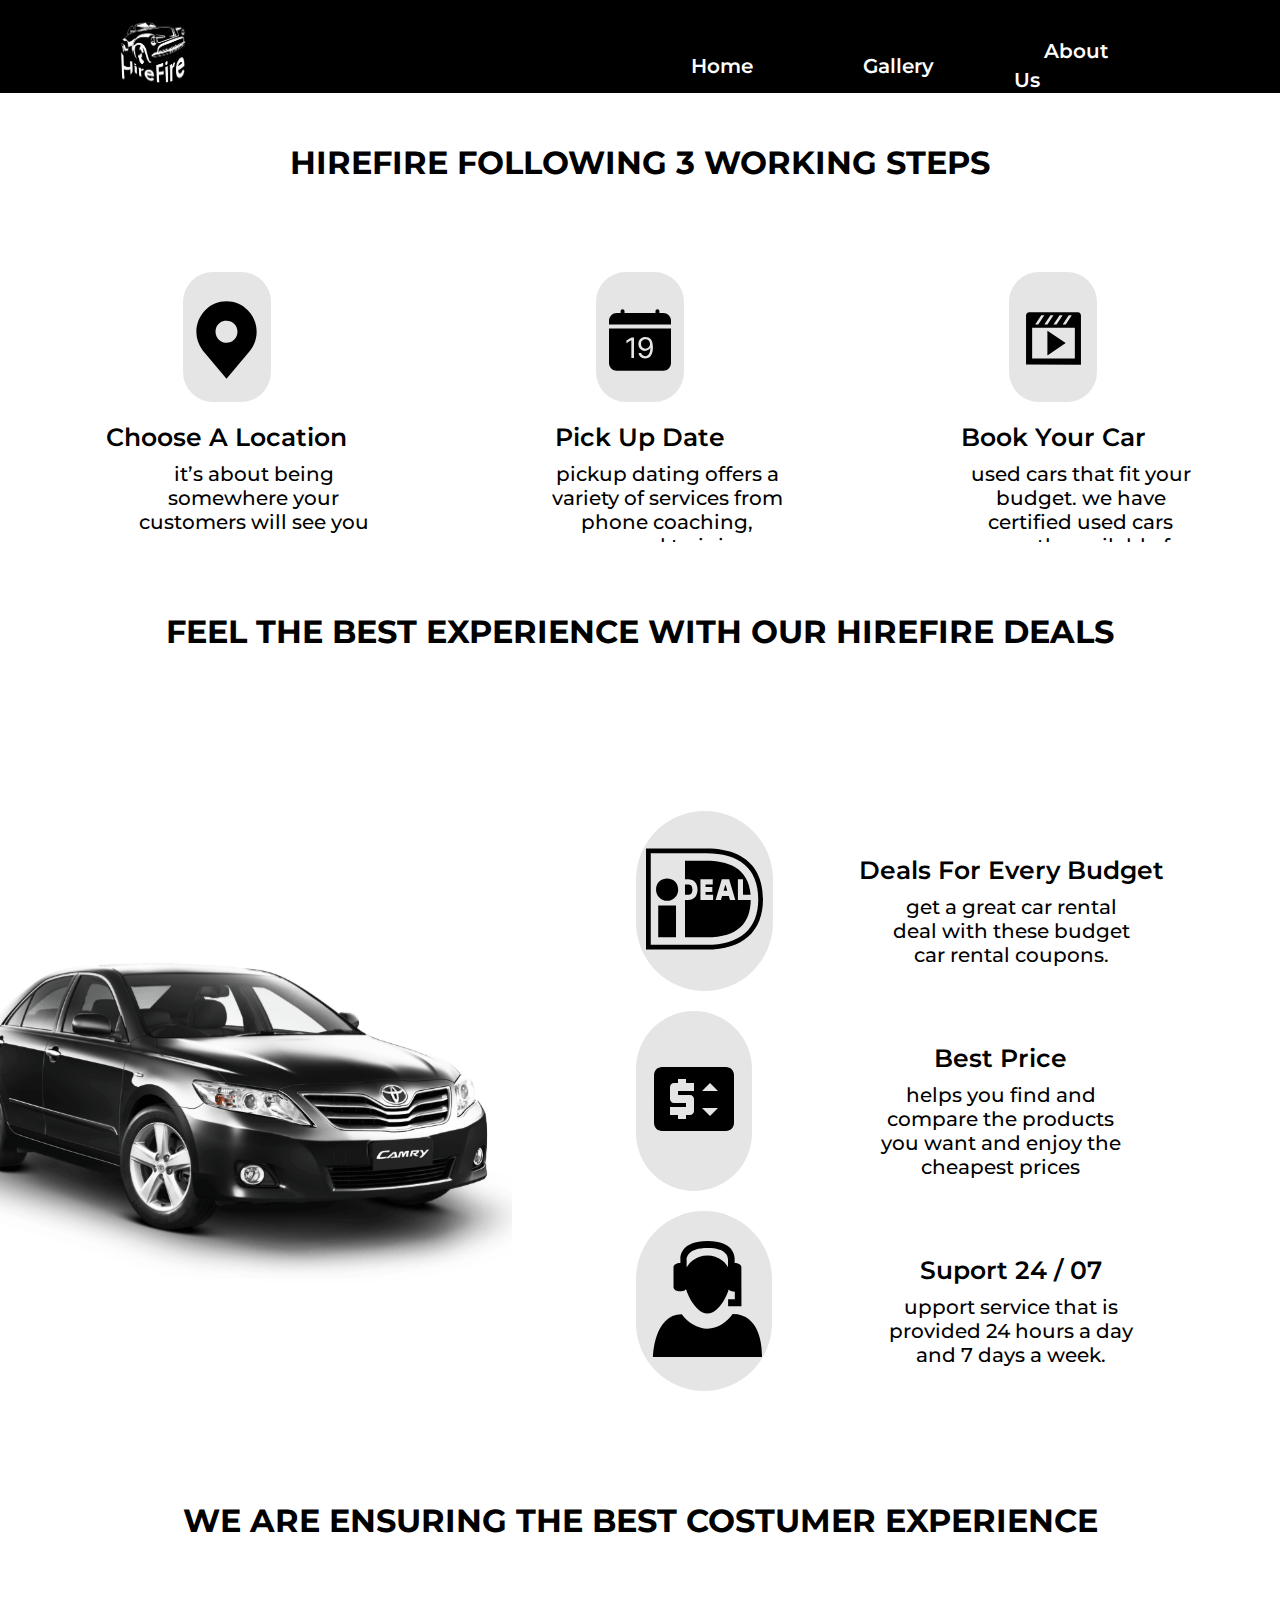
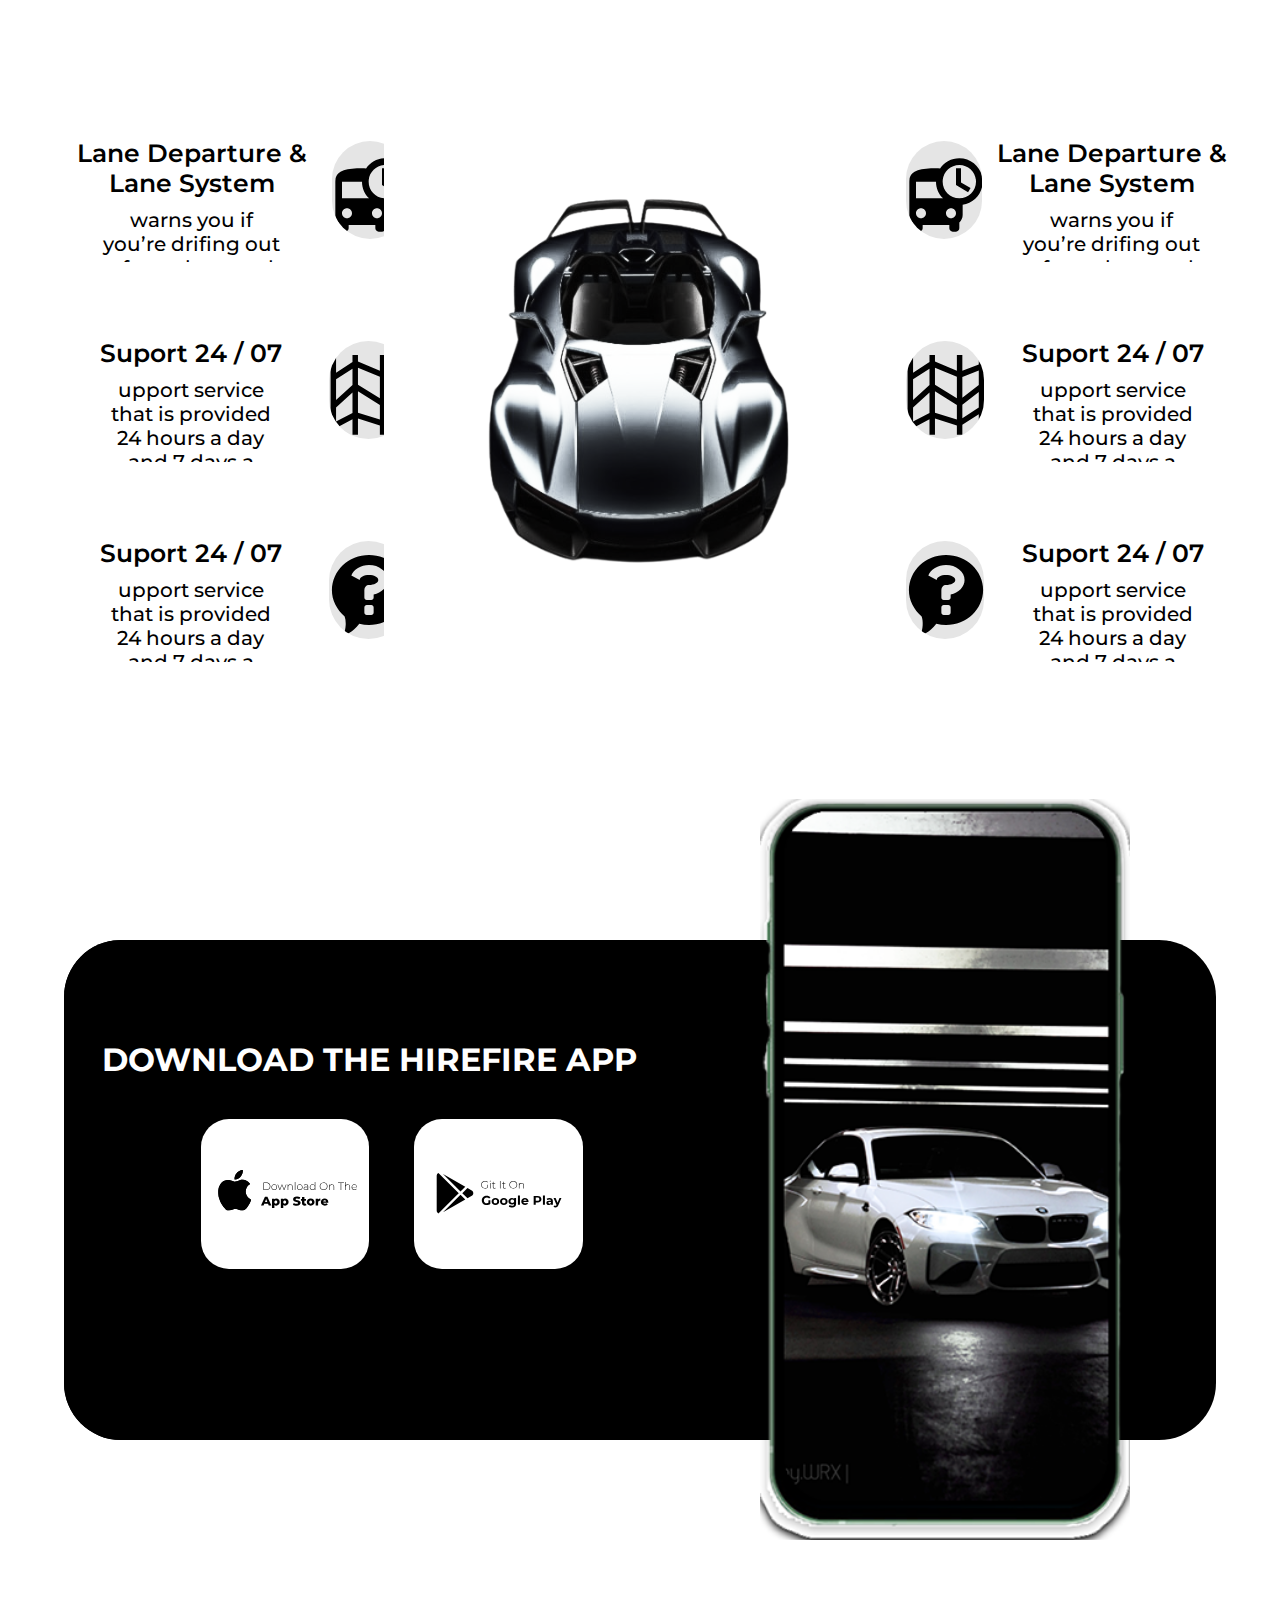
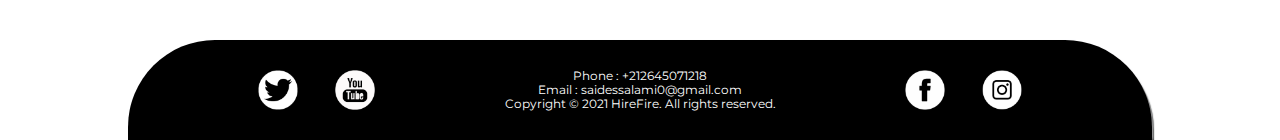
<file: about.html>
<!DOCTYPE html>
<html lang="en">

<head>
    <!-- basic -->
    <meta charset="utf-8" />
    <meta http-equiv="X-UA-Compatible" content="IE=edge" />
    <!-- mobile metas -->
    <meta name="viewport" content="width=device-width, initial-scale=1" />
    <meta name="viewport" content="initial-scale=1, maximum-scale=1" />
    <!-- site metas -->
    <title>HireFire</title>
    <link rel="preconnect" href="https://fonts.gstatic.com" />
    <link href="https://fonts.googleapis.com/css2?family=Montserrat:ital,wght@0,300;0,400;0,500;0,600;0,700;0,800;0,900;1,200;1,400;1,500;1,600&display=swap" rel="stylesheet" />
    <meta name="description" content="" />
    <meta name="author" content="" />
    <!-- style css -->
    <link rel="stylesheet" href="about.css" />
    <!--javascript style-->
    <script src="script.js"></script>
    <!-- Responsive-->
    <!--  <link rel="stylesheet" href="responsive.css" /> -->
</head>



<body onload="loader()">
    <!-- loader  -->
    <div class="loadergif">
        <img src="image/loader.gif" alt="#" />
    </div>
    <!-- end loader -->
    <!-- header-->
    <header>
        <nav>
            <div class="menu">
                <a href="index.html"><img src="image/WebSiteLogo.png" class="mainlogo" alt="#" /></a>
                <input type="checkbox" id="check" />
                <label for="check" class="click-menu">
              <img onclick="Menu()" src="image/menu.png" alt="" class="logoMobile"/>
                </label>
                <ul class="links">
                    <li>
                        <a href="index.html">Home</a>
                    </li>
                    <li>
                        <a href="Gallery.html">Gallery</a>
                    </li>
                    <li>
                        <a href="about.html">About Us</a>
                    </li>
                </ul>
            </div>
        </nav>
    </header>
    <!-- end header-->
    <div class="title">
        <h1>hirefire following 3 working steps</h1>
    </div>
    <div class="section1">
        <div class="rect1 ">
            <div class="img1">
                <img src="image/icons/icone1.svg " />
            </div>
            <h3>choose a location</h3>
            <p>It’s about being somewhere your customers will see you</p>
        </div>
        <div class="rect1 ">
            <div class="img1">
                <img src="image/icons/icone2.svg " />
            </div>
            <h3>pick up date</h3>
            <p>pickup Dating offers a variety of services from phone coaching, personal training. </p>
        </div>
        <div class="rect1 ">
            <div class="img1">
                <img src="image/icons/icone3.svg " />
            </div>
            <h3>book your car</h3>
            <p>Used Cars That Fit Your Budget. We have certified used cars currently available for sale price </p>
        </div>


    </div>


    </div>
    <!--------------------section 2 ------------------ -->

    <div class="title ">
        <h1>feel the best experience with our hirefire deals</h1>
    </div>
    <div class="section2">

        <div class="car">
            <img src="image/icons/carone.svg ">
        </div>
        <div class="s2">
            <div class="cercle ">
                <div class="icone4 ">
                    <img src="image/icons/icone4.svg ">
                </div>
                <div class="textIcone">
                    <h3>deals for every budget</h3>
                    <p>Get a great car rental deal with these Budget Car Rental Coupons. </p>
                </div>
            </div>

            <div class="cercle ">
                <div class="icone4 ">
                    <img src="image/icons/icone5.svg ">
                </div>
                <div class="textIcone">
                    <h3>best price</h3>
                    <p> helps you find and compare the products you want and enjoy the cheapest prices </p>
                </div>
            </div>

            <div class="cercle ">
                <div class="icone4 ">
                    <img src="image/icons/icone6.svg ">
                </div>
                <div class="textIcone">
                    <h3>suport 24 / 07</h3>
                    <p>upport service that is provided 24 hours a day and 7 days a week. </p>
                </div>
            </div>
        </div>
    </div>


    <!--------------------section 3 ------------------ -->
    <div class="title ">
        <h1> we are ensuring the best costumer experience</h1>
    </div>
    <div class="section3">

        <!-- dev       un -->
        <div class="s4">


            <div class="caree" style="margin-left: 62px;">
             
                <div class="textcr1">
                    <h3>lane departure & lane system</h3>
                    <p>warns you if you’re drifing out of your lane and may steer you back . </p>
                </div>
                <div class="cr1">
                    <img src="image/icons/icone10.svg ">
                </div>
            </div>


            <div class="caree" style="margin-left: 62px;">
               
                <div class="textcr1">
                    <h3>suport 24 / 07</h3>
                    <p>upport service that is provided 24 hours a day and 7 days a week. </p>
                </div>
                <div class="cr1">
                    <img src="image/icons/icone11.svg ">
                </div>
            </div>
           


            <div class="caree" style="margin-left: 62px;">
                
                <div class="textcr1">
                    <h3>suport 24 / 07</h3>
                    <p>upport service that is provided 24 hours a day and 7 days a week. </p>
                </div>
                <div class="cr1">
                    <img src="image/icons/icone12.svg ">
                </div>
            </div>


        </div>




        <!-- dev        car  -->
        <div class="carr">
            <img src="image/icons/cartwo.svg ">
        </div>


        <!-- dev    trois  -->
        <div class="s4">


            <div class="caree">
                <div class="cr1">
                    <img src="image/icons/icone10.svg ">
                </div>
                <div class="textcr1">
                    <h3>lane departure & lane system</h3>
                    <p>warns you if you’re drifing out of your lane and may steer you back . </p>
                </div>
            </div>


            <div class="caree">
                <div class="cr1">
                    <img src="image/icons/icone11.svg ">
                </div>
                <div class="textcr1">
                    <h3>suport 24 / 07</h3>
                    <p>upport service that is provided 24 hours a day and 7 days a week. </p>
                </div>
            </div>
           


            <div class="caree">
                <div class="cr1">
                    <img src="image/icons/icone12.svg ">
                </div>

                <div class="textcr1">
                    <h3>suport 24 / 07</h3>
                    <p>upport service that is provided 24 hours a day and 7 days a week. </p>
                </div>
            </div>


        </div>



        
    </div>

<div class="tele">
    <div class="rectTele">
        <!-- black rect -->
        <div>
            <h1>download the hirefire app </h1>
            <div>
                <button>
                <!-- button apple -->
                </button>
                
                <button>
              <!-- button play  -->
                </button>
            </div>
        </div>
        <div>
            <section class="imgPhone">
                <img src="image/icons/tele.png" />
            </section>
           
        </div>
    </div>

</div>




    <!-- footer -->
    <footer>
        <div class="footer">
            <div class="lineicons">
                <img src="image/twitterIcon.png " class="twitteryoutube " />
                <img src="image/youtubeIcon.png " class="twitteryoutube " />
            </div>
            <div class="copyright ">
                <h3>Copyright © 2021 HireFire. All rights reserved.</h3>
                <h3>Email : saidessalami0@gmail.com</h3>
                <h3>Phone : +212645071218</h3>
            </div>
            <div class="lineicons ">
                <img src="image/facebookIcon.png " class="facebookinsta " />
                <img src="image/instagram.png " class="facebookinsta " />
            </div>
        </div>
    </footer>
</body>

<script>


   




             var clique=0;
              // function to show menu
               function viewMenu()
               {
                document.querySelector(".links").style.display="block"; 
                clique=1;
               }
              // function to hide menu
               function hideMenu()
               {
                document.querySelector(".links").style.display="none"; 
                clique=0;
               }
              //** function to hide or show menu
               function Menu()
               {

                   if(clique==0){
                       viewMenu();
                }
                   else{
                       hideMenu();
                    }
               }
</script>



</html>
</body>
</file>
<file: about.css>
* {
    padding: 0;
    margin: 0;
    box-sizing: border-box;
    font-family: "Montserrat", sans-serif;
}





.loadergif {
    position: absolute;
    z-index: 9999999;
    background: #fff;
    width: 100vw;
    height: 100vh;
    top: 0;
    left: 0;
    display: flex;
    align-items: center;
    justify-content: center;
}


/***********************************header************************************/

.header {
    position: relative;
    height: 100vh;
}


/***********************************body************************************/

.body {
    overflow-x: hidden !important;
    width: 85%;
    height: 85%;
    font-family: Montserrat;
    border-radius: 40px;
    background-color: black;
    position: absolute;
    bottom: 50%;
    right: 50%;
    transform: translate(50%, 50%);
    box-shadow: 1px 1px 4px rgb(250 250 252), 2px 3px 1px rgb(0 0 0), 3px 4px 1px rgb(250 252 250);
}


/***********************************navbar************************************/

.menu {
    display: flex;
    justify-content: space-between;
    padding: 0 100px;
    background-color: black;
}

.menu ul {
    display: flex;
    align-items: center;
    width: 100vw;
    justify-content: space-between;
    margin-right: 2%;
    list-style: none;
}

.menu ul li a {
    padding: 0 30px;
    color: white;
    font-size: 20px;
    font-weight: 600;
    text-decoration: none;
    font-family: "Montserrat", sans-serif;
}

.menu ul li a:hover {
    color: var(--mainColor);
    text-decoration: none;
}

.menu ul li a:hover {
    text-shadow: 0px 0px 0 rgb(88, 88, 88), 1px 1px 0 rgb(250, 249, 249), 2px 2px 0 rgb(255, 255, 255), 3px 3px 0 rgb(252, 249, 249), 4px 4px 0 rgb(231, 229, 227), 5px 5px 0 rgb(82, 81, 81), 6px 6px 0 rgb(245, 245, 244);
}

.mainlogo {
    width: 12%;
    height: 70%;
    margin: 20px 20px;
}


/*-------------------------------rectangle 1 icons----------------------------------*/


/*------------H3------------*/

.title {
    width: 100%;
    padding: 20px;
    
}

.title h1 {
    margin-top: 30px;
    text-align: center;
    margin-bottom: 40px;
    color: #000;
    text-transform: uppercase;

}


/*------------rectangle icons------------*/

.section1 {
    width: 100%;
    height: 300px;
    padding: 20px;
    justify-content: space-around;
    margin-bottom: 20px;
    /* background-color: gray; */
    overflow: hidden;
    text-align: center;
    display: flex;
}

.section1 .rect1 {
    display: inline-block;
    width: 30%;
    height: 100%;
    border-radius: 30px;
    -webkit-border-radius: 30px;
    -moz-border-radius: 30px;
    padding: 10px;
    /* background-color: rebeccapurple; */
    text-align: center;
}


/*------------image(icon)------------*/

.img1 {
    width: 25%;
    height: 130px;
    background-color: #E5E5E5;
    padding: 10px 0px;
    margin: auto;
    border-radius: 30px;
}

.img1 img {
    width: 70%;
    height: 80%;
    margin-top: 14px;
}


/*------------H3------------*/

.section1 .rect1 h3 {
    font-style: normal;
    font-weight: 600;
    margin-top: 20px;
    margin-bottom: 10px;
    text-transform: capitalize;
    color: #000000;
    font-size: 25px;
}


/*------------paragraph------------*/

.section1 .rect1 p {
    font-family: Montserrat;
    font-style: normal;
    font-weight: 500;
    font-size: 20px;
    text-align: center;
    margin-left: 80px;
    width: 70%;
    text-transform: lowercase;
    color: black;
}


/*-------------------------------photo car 1----------------------------------*/

.section2 {
    width: 100%;
    height: 680px;
    padding: 20px 0px;
    margin-top: 60px;
    /* background-color: gray; */
    overflow-x: hidden;
    display: flex;
}

.car {
    width: 40%;
    height: 100%;
    padding: 10px 0px;
    border-radius: 30px;
    /* background-color: red; */
}

.car img {
    width: 100%;
    height: 100%;
    margin-top: 0px;
}


/*-------------------------------cercle 1 icone 4----------------------------------*/

.section2 .s2 {
    display: inline-block;
    width: 60%;
    height: 100%;
    overflow-y: hidden;
    /* background-color: rebeccapurple; */
}

.section2 .cercle {
    display: flex;
    width: 80%;
    height: 180px;
    float: right;
    margin-top: 20px;
    margin-right: 30px;
    /* background-color: rgb(117, 202, 37); */
}

.section2 .icone4 {
    display: inline-block;
    width: 180px;
    height: 100%;
    border-radius: 75px;
    -webkit-border-radius: 75px;
    -moz-border-radius: 75px;
    padding: 10px;
    background-color: #E5E5E5;
    text-align: center;
}

.cercle .icone4 img {
    width: 100%;
    height: 80%;
    margin-top: 14px;
}

.textIcone {
    /* background-color: red; */
    margin-top: 20px;
    text-align: center;
    margin: auto;
}

.section2 .textIcone h3 {
    font-style: normal;
    font-weight: 600;
    margin-top: 20px;
    margin-bottom: 10px;
    text-transform: capitalize;
    color: #000000;
    font-size: 25px;
}

.section2 .textIcone p {
    font-family: Montserrat;
    font-style: normal;
    font-weight: 500;
    font-size: 20px;
    text-align: center;
    margin-left: 80px;
    width: 54%;
    margin: auto;
    text-transform: lowercase;
    color: black;
}


/* --------------------section 3------------------ */

.section3 {
    width: 100%;
    height: 680px;
    padding: 20px 0px;
    margin-top: 60px;
    /* background-color: gray; */
    overflow: hidden;
    display: flex;
}

.carr {
    width: 25%;
    height: 100%;
    margin: auto;
    padding: 10px 0px;
    border-radius: 30px;
    /* background-color: red; */
}

.carr img {
    width: 100%;
    height: 100%;
}

.section3 .s3 {
    display: inline-block;
    width: 30%;
    height: 100%;
    overflow-y: hidden;
    /* background-color: rebeccapurple; */
}

.section3 .triang {
    left: 68px;
    top: 2232px;
    float: right;
    margin-top: 20px;
    margin-right: 30px;
    margin: auto;
    overflow-x: hidden;
    /* background-color: rgb(117, 202, 37); */
}

.section3 .tr1 {
    display: inline-block;
    width: 170px;
    height: 150px;
    border-radius: 75px;
    -webkit-border-radius: 75px;
    -moz-border-radius: 75px;
    padding: 10px;
    background-color: #E5E5E5;
    text-align: center;
    margin-top: 50px;
    margin-left: 64%;
    margin-bottom: 80px;
}

.traing .tr1 img {
    width: 80%;
    height: 80%;
    margin-top: 14px;
}

.textTr1 {
    /* background-color: rgb(212, 255, 22); */
    width: 60%;
    margin-top: -39%;
}

.section3 .textTr1 h3 {
    font-style: normal;
    font-weight: 600;
    margin-top: 20px;
    margin-bottom: 10px;
    text-transform: capitalize;
    color: #000000;
    font-size: 25px;
}

.section3 .textTr1 p {
    font-family: Montserrat;
    font-style: normal;
    font-weight: 500;
    font-size: 20px;
    text-align: center;
    margin-left: 80px;
    width: 54%;
    margin: auto;
    text-transform: lowercase;
    color: black;
}

.section3 .s4 {
    display: inline-block;
    width: 30%;
    height: 100%;
    overflow: hidden;    /* background-color: rebeccapurple; */
}

.section3 .caree {
    display: flex;
    width: 90%;
    height: 180px;
    margin-top: 20px;
    margin-right: 30px;
    overflow: hidden;    /* background-color: rgb(117, 202, 37); */
}


.section3 .cr1 {
    width: 200px;
    height: 150;
    border-radius: 75px;
    -webkit-border-radius: 75px;
    -moz-border-radius: 75px;
    background-color: #E5E5E5;
    text-align: center;
    margin: auto;
    margin-left: 10px;
    overflow: hidden;}

.caree .cr1 img {
    width: 80px;
    height: 80px;
    margin-top: 14px;
    overflow: hidden;}

.textcr1 {
    /* background-color: rgb(212, 255, 22); */
    text-align: center;
    height: 80%;
    margin-left: 20px;
    margin: auto;
    overflow: hidden;
}

.section3 .textcr1 h3 {
    font-style: normal;
    font-weight: 600;
    margin-top: 20px;
    margin-bottom: 10px;
    text-transform: capitalize;
    color: #000000;
    font-size: 25px;
    overflow: hidden;
}

.section3 .textcr1 p {
    font-family: Montserrat;
    font-style: normal;
    font-weight: 500;
    font-size: 20px;
    text-align: center;
    margin-left: 80px;
    width: 70%;
    margin: auto;
    text-transform: lowercase;
    color: black;
    overflow: hidden;
}


/*--------------------tele---------------*/

.tele{
    width: 100%;
    height: 500px;
    display: flex;
    margin-top: 200px;
}
.tele div:first-child{
    width: 90%;
    height:100%;
    background-color: black;
    margin:auto;
    border-radius: 57px;
    position: relative;
    display: flex;

}
.tele div:first-child div{
    width: 50%;
}
.tele div:first-child div h1{
    text-align: center;
    width: 100%;
    margin-bottom: 40px;
    color: rgb(255, 255, 255);
    text-transform: uppercase;
    margin-top: 100px;
}
.tele div:first-child div:first-child{
    width: 55%;
    display: inline-block;

}

/*--------------buuton---------------*/
.tele div:first-child div:first-child div{
width: 70%;
/* background-color: red; */
height: 150px;
margin: auto;
display: flex;

}
.tele div:first-child div:first-child div button:first-child{
    width: 260px;
    margin-left: 45px;
    border-radius: 28px;
    border:none;
    background-image: url("image/icons/button\ apple.svg");
    background-position: center;
    background-size: 100%;
    background-color: rgb(255, 255, 255);
    background-repeat: no-repeat;
    /* padding-right: 15px; */
}
.tele div:first-child div:first-child div button:last-child{
    width: 260px;
    margin-left: 45px;
    border-radius: 28px;
    border:none;
    background-image: url("image/icons/button\ play.svg");
    background-position: center;
    background-size: 100%;
    background-color: rgb(255, 255, 255);
    background-repeat: no-repeat;
    /* padding-right: 15px; */
}

/*---------------------tele photo--------------*/

.imgPhone{
    width: 370px;
    height: 100%;
    margin: auto;
    position: relative;

}
.imgPhone img{
width: 370px;
position: absolute;
z-index: 20;
bottom: -100px;
}

#check {
    display: none;
}

.click-menu img {

    height: 3em;
    display: none;
    background-color: black;

}

.click-menu img:hover {
    transform: rotateZ(-30deg)
}
/*-----------------------responsive------------------------*/
@media screen and (max-width:800px) {
    .click-menu img {
        display: block;
        position: absolute;
        right: 60px;
        top: 20px;
    
        background-color: black;
    }
    .menu {
        display: inline-block;
        padding-bottom: 30px;
    }


    .menu .links{
        width: 100%;
        text-align: center;
        display: none;
    }
    .menu .links li{
        margin-bottom:40px;
        margin-left: 60px;
    }


   /*------------rectangle icons------------*/

.section1 {
    width: 100%;
    height: 370px;
    padding: 20px;
     justify-content: space-around; 
    margin-bottom: 20px;
    /* background-color: gray;  */
    overflow: hidden;
    text-align: center;
    display: flex;
}

.section1 .rect1 {
    display: inline-block;
    width: 30%;
    height: 100%;
    border-radius: 30px;
    -webkit-border-radius: 30px;
    -moz-border-radius: 30px;
    padding: 10px;
    /* background-color: rebeccapurple; */
    text-align: center;
}
/*------------image(icon)------------*/

.img1 {
    width: 90%;
    height: 130px;
    background-color: #E5E5E5;
    padding: 10px 0px;
    margin: auto;
    border-radius: 30px;
}

.img1 img {
    width: 70%;
    height: 80%;
    margin-top: 14px;
}
/*------------H3------------*/

.section1 .rect1 h3 {
    font-style: normal;
    font-weight: 1000;
    margin-top: 20px;
    margin-bottom: 10px;
    text-transform: capitalize;
    color: #000000;
    font-size: 15px;
}


/*------------paragraph------------*/

.section1 .rect1 p {
    font-family: Montserrat;
    font-style: normal;
    font-weight: 500;
    font-size: 15px;
    text-align: center;
    width:90%;
    text-transform: lowercase;
    color: black;
    /* background-color: red; */
    margin:auto;
}

/*-------------------------------photo car 1----------------------------------*/

.section2 {
    width: 100%;
    height:800px;
    padding: 20px 0px;
    margin-top: 60px;
    /* background-color: gray; */
    overflow: hidden;
    display: inline-block;
    /* background-color: red; */
}

.car {
    width: 70%;
    height: 350px;
    padding: 10px 0px;
    border-radius: 30px;
    /* background-color: rgb(19, 137, 216); */
}

.car img {
    width: 100%;
    height: 100%;
    margin-top: 0px;
}


/*-------------------------------cercle 1 icone 4----------------------------------*/

.section2 .s2 {
    display: flex;
    width: 100%;
    height: 100%;
    overflow-y: hidden;
    /* background-color: rebeccapurple; */
}

.section2 .cercle {
    display: inline-block;
    width: 33%;
    height: 180px;
    margin-top: 20px;
    margin-left: 23px;
    /* background-color: rgb(117, 202, 37); */
}

.section2 .icone4 {
    display: inline-block;
    width: 180px;
    height: 100%;
    border-radius: 75px;
    -webkit-border-radius: 75px;
    -moz-border-radius: 75px;
    padding: 10px;
    background-color: #E5E5E5;
    text-align: center;
}

.cercle .icone4 img {
    width: 100%;
    height: 80%;
    margin-top: 14px;
}

.textIcone {
    /* background-color: rgb(0, 255, 76); */
    margin-top: 20px;
    text-align: center;
    margin: auto;
    width: 100%;
}

.section2 .textIcone h3 {
    font-style: normal;
    font-weight: 900;
    margin-top: 20px;
    margin-bottom: 10px;
    text-transform: capitalize;
    color: #000000;
    font-size: 17px;
}

.section2 .textIcone p {
    font-family: Montserrat;
    font-style: normal;
    font-weight: 500;
    font-size: 20px;
    text-align: center;
    margin-left: 80px;
    width: 100%;
    margin: auto;
    text-transform: lowercase;
    color: black;
}


/* --------------------section 3------------------ */

.section3 {
    width: 100%;
    height: auto;
    padding: 40px 0px;
    margin-top: 10px;
    /* background-color: gray; */
    overflow: hidden;
    display: inline-block;
}

.carr {
    width: 100%;
    height: 500px;
    margin: auto;
    padding: 10px 0px;
    border-radius: 30px;
    /* background-color: red; */
}

.carr img {
    width: 100%;
    height: 100%;
}

.section3 .s3 {
    display: inline-block;
    width: 100%;
    height: 100%;
    overflow-y: hidden;
    /* background-color: rebeccapurple; */
}

.section3 .triang {
    left: 68px;
    top: 2232px;
    float: right;
    margin-top: 20px;
    margin-right: 30px;
    margin: auto;
    overflow-x: hidden;
    /* background-color: rgb(117, 202, 37); */
}

.section3 .tr1 {
    display: inline-block;
    width: 170px;
    height: 150px;
    border-radius: 75px;
    -webkit-border-radius: 75px;
    -moz-border-radius: 75px;
    padding: 10px;
    background-color: #E5E5E5;
    text-align: center;
    margin-top: 50px;
    margin-left: 64%;
    margin-bottom: 80px;
}

.traing .tr1 img {
    width: 80%;
    height: 80%;
    margin-top: 14px;
}

.textTr1 {
    /* background-color: rgb(212, 255, 22); */
    width: 60%;
    margin-top: -39%;
}

.section3 .textTr1 h3 {
    font-style: normal;
    font-weight: 600;
    margin-top: 20px;
    margin-bottom: 10px;
    text-transform: capitalize;
    color: #000000;
    font-size: 25px;
}

.section3 .textTr1 p {
    font-family: Montserrat;
    font-style: normal;
    font-weight: 500;
    font-size: 20px;
    text-align: center;
    margin-left: 80px;
    width: 54%;
    margin: auto;
    text-transform: lowercase;
    color: black;
}

.section3 .s4 {
    display: inline-block;
    width: 100%;
    height: 100%;
    margin: auto;
    overflow: hidden; 
       /* background-color: rebeccapurple; */
}

.section3 .caree {
    display: flex;
    width: 90%;
    height: 180px;
    margin-top: 20px;
    margin-right: 30px;
    overflow: hidden;   
     /* background-color: rgb(37, 183, 202); */
}


.section3 .cr1 {
    width: 200px;
    height: 150;
    border-radius: 75px;
    -webkit-border-radius: 75px;
    -moz-border-radius: 75px;
    background-color: #E5E5E5;
    text-align: center;
    margin: auto;
    margin-left: 10px;
    overflow: hidden;}

.caree .cr1 img {
    width: 80px;
    height: 80px;
    margin-top: 14px;
    overflow: hidden;}

.textcr1 {
    /* background-color: rgb(212, 255, 22); */
    text-align: center;
    height: 80%;
    margin-left: 20px;
    margin: auto;
    overflow: hidden;
}

.section3 .textcr1 h3 {
    font-style: normal;
    font-weight: 600;
    margin-top: 20px;
    margin-bottom: 10px;
    text-transform: capitalize;
    color: #000000;
    font-size: 25px;
    overflow: hidden;
}

.section3 .textcr1 p {
    font-family: Montserrat;
    font-style: normal;
    font-weight: 500;
    font-size: 20px;
    text-align: center;
    margin-left: 80px;
    width: 70%;
    margin: auto;
    text-transform: lowercase;
    color: black;
    /* overflow: hidden; */
}


/*--------------------tele---------------*/

.tele{
    width: 100%;
    height: 500px;
    display: flex;
    margin-top: 50px;
    /* background-color: blueviolet; */
   
      /* overflow: hidden; */
}
.tele div:first-child{
    width: 90%;
    height:75%;
    background-color: black;
    margin:auto;
    border-radius: 57px;
    position: relative;
    display: flex;
    /* overflow: hidden; */

}
.tele div:first-child div{
    width: 40%;
}
.tele div:first-child div h1{
    
    width: 100%;
    margin-bottom: 40px;
    color: rgb(255, 255, 255);
    text-transform: uppercase;
    margin-top: -5px;
}
.tele div:first-child div:first-child{
    width: 55%;
    display: inline-block;

}

/*--------------buuton---------------*/
.tele div:first-child div:first-child div{
width: 100%;
/* background-color: red; */
height: 150px;
margin: auto;
display: flex;

}
.tele div:first-child div:first-child div button:first-child{
    width: 35%;
height: 50%;
    margin-left: 35px;
    border-radius: 28px;
    border:none;
    background-image: url("image/icons/button\ apple.svg");
    background-position: center;
    background-size: 100%;
    background-color: rgb(255, 255, 255);
    background-repeat: no-repeat;
    /* padding-right: 15px; */
}
.tele div:first-child div:first-child div button:last-child{
    width: 35%;
    height: 50%;
    /* margin-left: 45px; */
    border-radius: 28px;
    border:none;
    background-image: url("image/icons/button\ play.svg");
    background-position: center;
    background-size: 100%;
    background-color: rgb(255, 255, 255);
    background-repeat: no-repeat;
    /* padding-right: 15px; */
}

/*---------------------tele photo--------------*/

.imgPhone{
    width: 240px;
    height: 100%;
    margin: auto;
    position: relative;

}
.imgPhone img{
width: 250px;
position: absolute;
z-index: 20;
bottom: -70px;
right: 10px;
}

}







/*------------footer------------*/



.footer {
    width: 80%;
    margin:auto;
    border-top-left-radius: 87px;
    border-top-right-radius: 87px;
    height: 100px;
    overflow: hidden;
    background-color: black;
    display: flex;
    flex-basis: 100%;
    justify-content: space-evenly;
    position: relative;
    margin-top: 200px;
    box-shadow: 1px 1px 4px rgb(250 250 252), 2px 3px 1px rgb(0 0 0), 3px 4px 1px rgb(250 252 250);

}

.twitteryoutube {
    display: flex;
    width: 40px;
    height: 40px;
}

.copyright {
    display: flex;
    flex-direction: column-reverse;
    text-align: center;
    color: white;
    font-size: 10px;
    justify-content: center;
}

.facebookinsta {
    display: flex;
    width: 40px;
    height: 40px;
}

.lineicons {
    align-items: center;
    display: flex;
    width: 15vw;
    justify-content: space-evenly;
}

h3 {
    font-weight: 400;
}
/*
@media screen and (max-width: 800px) {
    /*------------nav------------*/
    .header {
        background-color: #1E1E1E;
    }
    .logo {
        height: 100px;
        width: 140px;
    }
    .active {
        color: #C2A859;
    }
    a {
        color: #fff;
        text-decoration: none;
        font-family: 'Roboto', sans-serif;
    }
    ul {
        display: flex;
        list-style: none;
        float: right;
        margin-top: 35px;
    }
    li {
        padding-right: 30px;
        font-size: x-large;
        margin-right: 20px;
    }
    body {
        background-color: #ffffff;
        font-family: 'Roboto', sans-serif;
    }
    /*------------slide------------*/
    h1 {
        text-align: center;
        color: #fcfbf9;
        margin-top: 50px;
    }
    .type img {
        height: 230px;
        border-radius: 25px;
        margin-left: 20px;
        margin-top: 40px;
    }
    p {
        color: #faf9f8;
        font-family: 'Roboto', sans-serif;
        display: flex;
    }
    .type {
        display: flex;
        flex-wrap: nowrap;
        overflow-x: scroll;
        margin-bottom: -20px;
        height: 350px;
    }
    .slide {
        display: inline-block;
    }
    .slide:hover {
        transform: scale(1.2);
        transition: 0.7s;
        animation: pulse 1s;
        box-shadow: 0 0 0 2em rgba(#fff, 0);
        border: 1px dashed white;
    }
    .type::-webkit-scrollbar {
        display: none;
    }
    /*------------inputs------------*/
    /*------feul------*/
    .feul {
        color: #ffffff;
        text-align: center;
        margin-top: 2%;
        display: flex;
        justify-content: center;
    }
    .carburant {
        position: relative;
        left: 0.5em;
    }
    /*------gear box------*/
    .gear-box {
        color: #fffffe;
        text-align: center;
        margin-top: 2%;
        display: flex;
        justify-content: center;
    }
    /*------duration------*/
    .duration {
        color: #ffffff;
        text-align: center;
        margin-top: 2%;
        display: flex;
        justify-content: center;
        margin-bottom: 40px;
    }
    /* ------------footer------------ */
    /* footer {
        display: none;
    } */
}
/* 
@media screen and (max-width: 600px) {
    #check:checked~ul {
        left: 2.5% !important;
        width: 95vw !important;
        height: 102vh !important;
        padding-top: 60%;
    }
    .menu {
        padding: 40px;
    }
    ul {
        position: absolute;
        z-index: 9999;
        flex-direction: column;
        top: 100px;
        left: -100%;
        text-align: center;
        background: #000;
        border-radius: 50px;
    }
    ul li {
        padding: 0;
    }
    #check:checked~ul {
        left: 0;
        width: 90vw;
        height: 74vh;
        padding: 20px 0px;
    }
    .click-menu img {
        display: block;
        width: 11vw;
        height: 7vh;
        box-shadow: 0px 0px 1px rgb(250 250 252), 0px 0px 1px rgb(0 0 0), 0px 0px 4px rgb(250 252 250);
        border-radius: 50%;
    }
    .mainlogo {
        height: 10%;
        margin: 0px;
        position: absolute;
    }
    .vehicles {
        width: 100vw;
    }
    .cars,
    .motorcycle,
    .trucks,
    .construction-machine {
        padding-left: 18px;
    }
    .footer {
        width: 100vw;
        right: -5%;
        bottom: -94rem;
    }
    h1 {
        font-size: 20px;
    }
    .type img {
        height: 150px;
    }
} */
</file>
